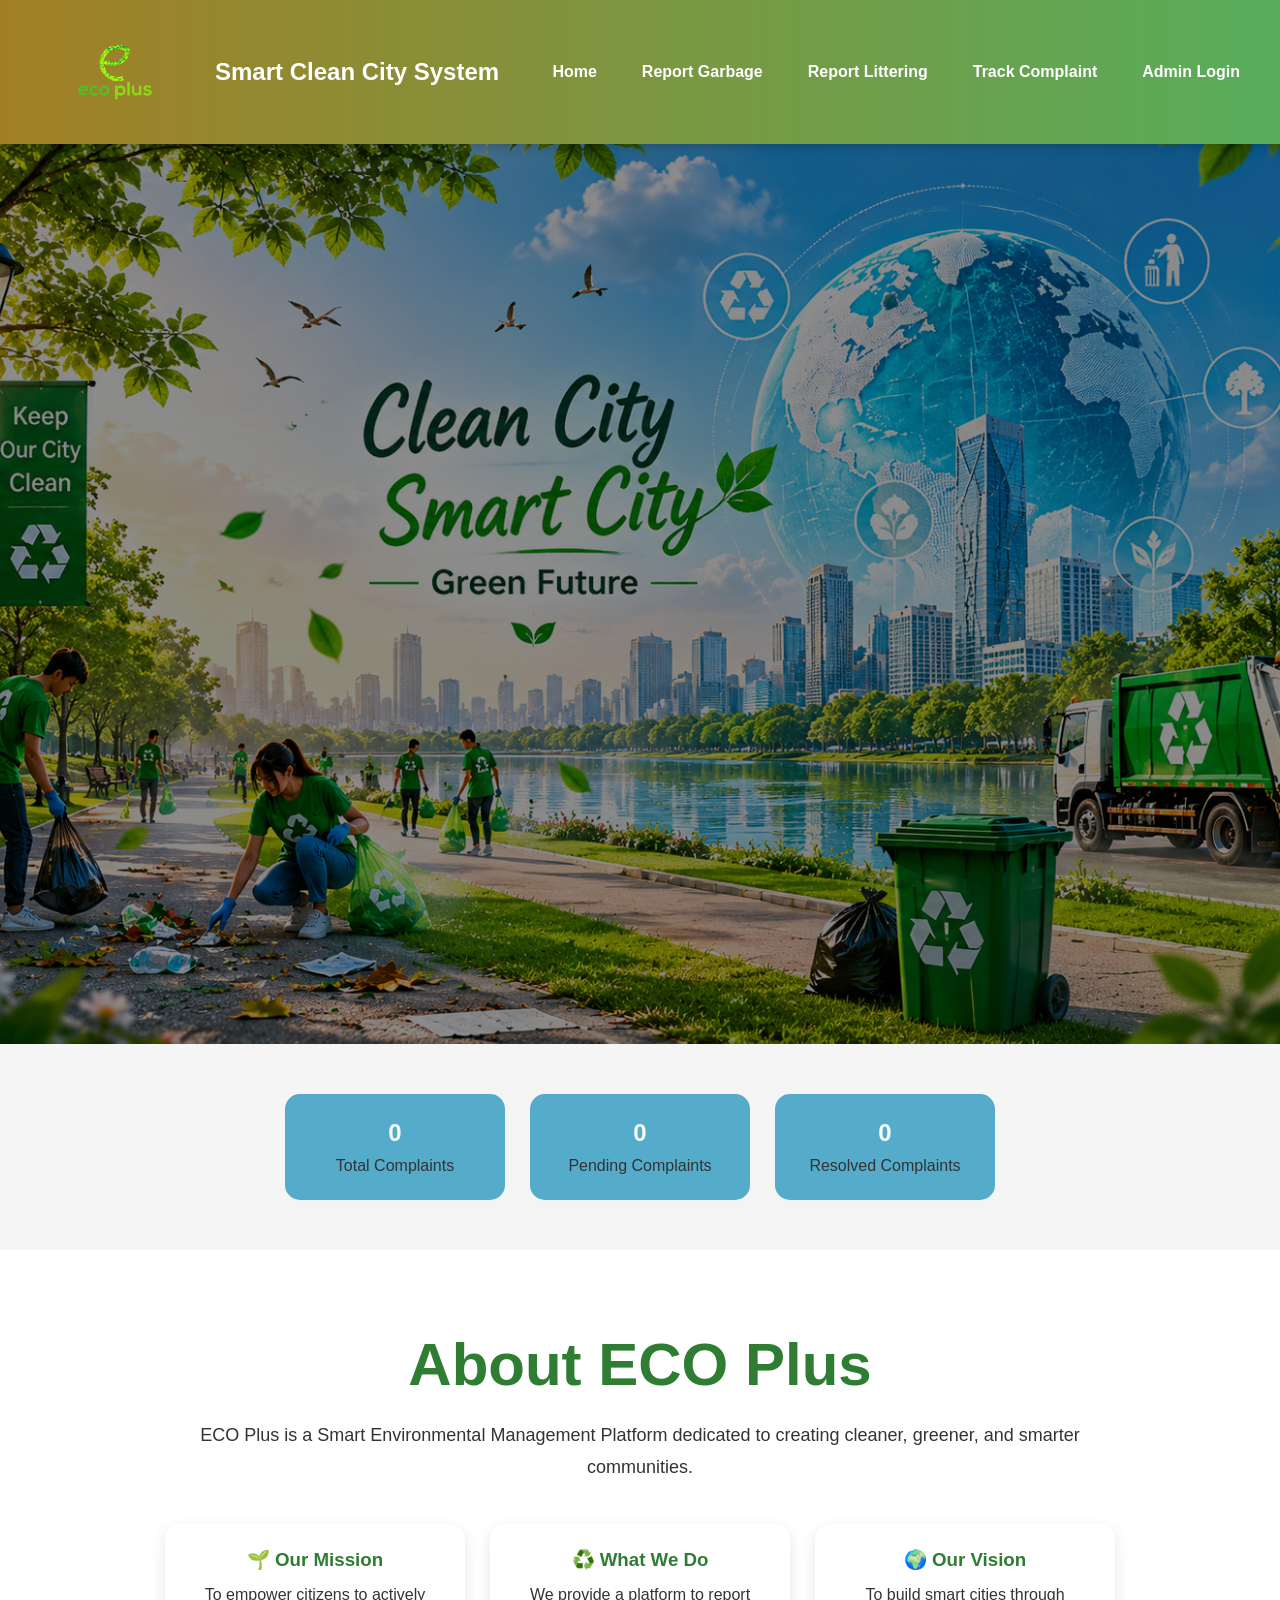
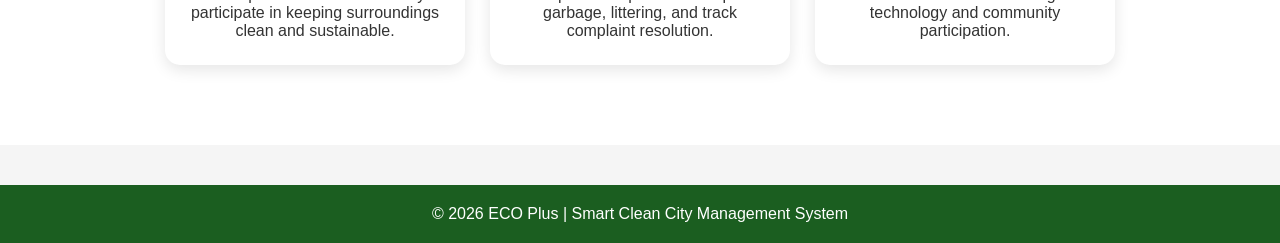
<file: index.html>
<!DOCTYPE html>
<html lang="en">

<head>
    <meta charset="UTF-8">
    <meta name="viewport" content="width=device-width, initial-scale=1.0">
    <title>ECO Plus | Smart Clean City System</title>

    <link rel="stylesheet" href="style.css">
</head>

<body>

<!-- NAVBAR -->
<nav>

    <div class="logo">
        <img src="ECOpuls_Logo-removebg-preview.png" alt="ECO Plus Logo">
        <span class="logo-text">Smart Clean City System</span>
    </div>

    <ul>
        <li><a href="index.html">Home</a></li>
        <li><a href="report-garbage.html">Report Garbage</a></li>
        <li><a href="report-littering.html">Report Littering</a></li>
        <li><a href="track.html">Track Complaint</a></li>
        <li><a href="admin-login.html">Admin Login</a></li>
    </ul>

</nav>

<!-- HERO SECTION -->

<section class="hero">

    <div class="hero-content">

    </div>

</section>

<!-- STATISTICS -->

<section class="stats">

    <div class="card">
        <h2 id="totalComplaints">0</h2>
        <p>Total Complaints</p>
    </div>

    <div class="card">
        <h2 id="pendingComplaints">0</h2>
        <p>Pending Complaints</p>
    </div>

    <div class="card">
        <h2 id="resolvedComplaints">0</h2>
        <p>Resolved Complaints</p>
    </div>

</section>

<!-- ABOUT -->

<section class="about" id="about">

    <h2>About ECO Plus</h2>

    <p class="about-intro">
        ECO Plus is a Smart Environmental Management Platform dedicated to creating cleaner, greener, and smarter communities.
    </p>

    <div class="about-container">

        <div class="about-card">
            <h3>🌱 Our Mission</h3>
            <p>
                To empower citizens to actively participate in keeping surroundings clean and sustainable.
            </p>
        </div>

        <div class="about-card">
            <h3>♻️ What We Do</h3>
            <p>
                We provide a platform to report garbage, littering, and track complaint resolution.
            </p>
        </div>

        <div class="about-card">
            <h3>🌍 Our Vision</h3>
            <p>
                To build smart cities through technology and community participation.
            </p>
        </div>

    </div>

</section>

<!-- FOOTER -->

<footer>

    <p>
        © 2026 ECO Plus | Smart Clean City Management System
    </p>

</footer>

<!-- SCRIPT -->

<script src="script.js"></script>

<script>
    loadStatistics();
</script>

</body>
</html>
</file>
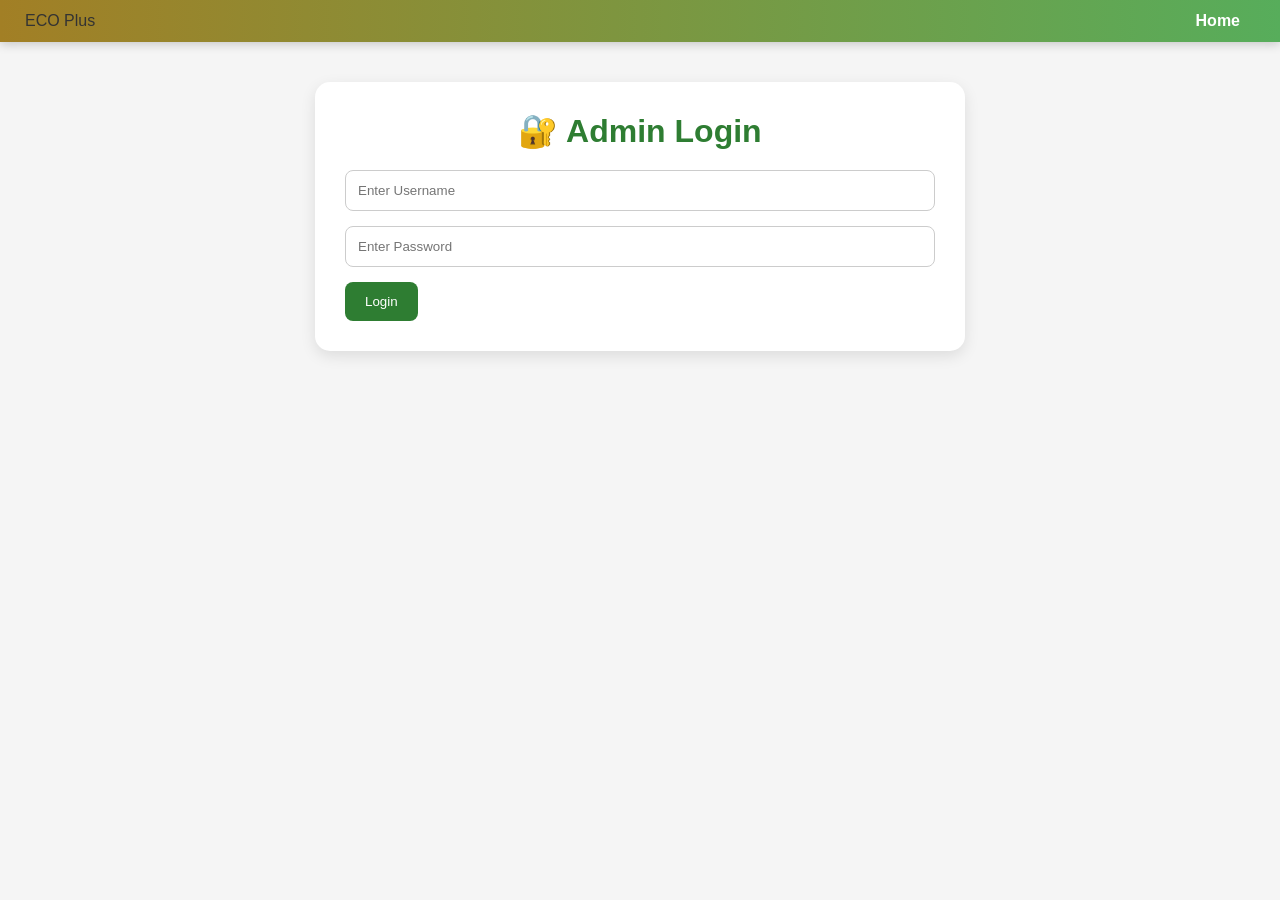
<file: admin-login.html>
<!DOCTYPE html>

<html lang="en">

<head>

<meta charset="UTF-8">
<meta name="viewport" content="width=device-width, initial-scale=1.0">

<title>Admin Login | ECO Plus</title>

<link rel="stylesheet" href="style.css">

</head>

<body>

<nav>

    <div class="logo">
        ECO Plus
    </div>

    <ul>
        <li>
            <a href="index.html">Home</a>
        </li>
    </ul>

</nav>

<div class="form-container">

    <h1>🔐 Admin Login</h1>

    <input
        type="text"
        id="username"
        placeholder="Enter Username"
        required>

    <input
        type="password"
        id="password"
        placeholder="Enter Password"
        required>

    <button onclick="login()">
        Login
    </button>

</div>

<script src="script.js"></script>

</body>

</html>
</file>
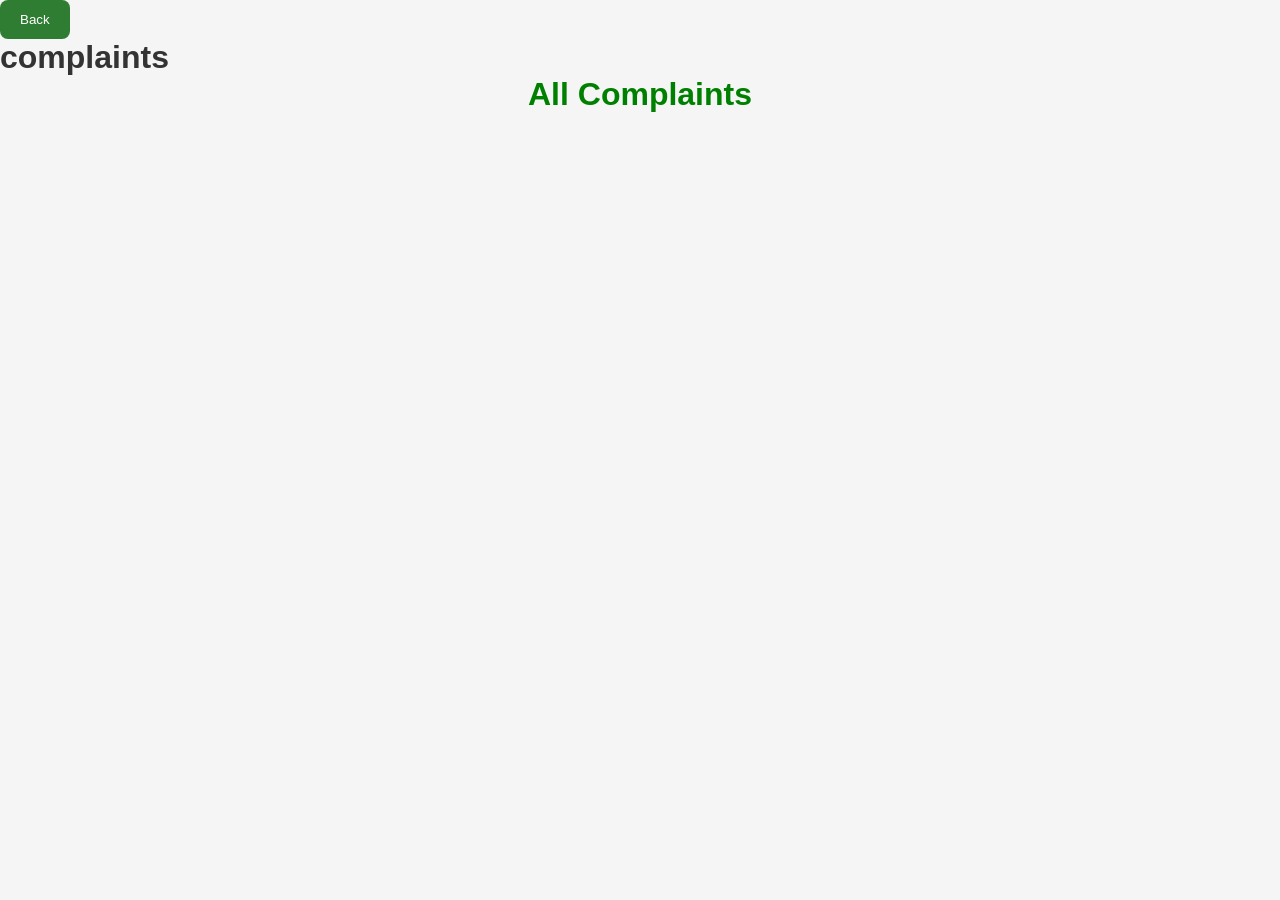
<file: complaints.html>
<!DOCTYPE html>
<html>
<head>
    <title>All Complaints</title>
    <link rel="stylesheet" href="style.css">
</head>
<body>
<body>

<button onclick="goBack()" class="back-btn">
Back
</button>

<h1>complaints</h1>

<h1 style="text-align:center;color:green;">
All Complaints
</h1>

<div id="complaintList"></div>

<script src="script.js"></script>

<script>
showComplaints();
</script>

</body>
</html>
</file>
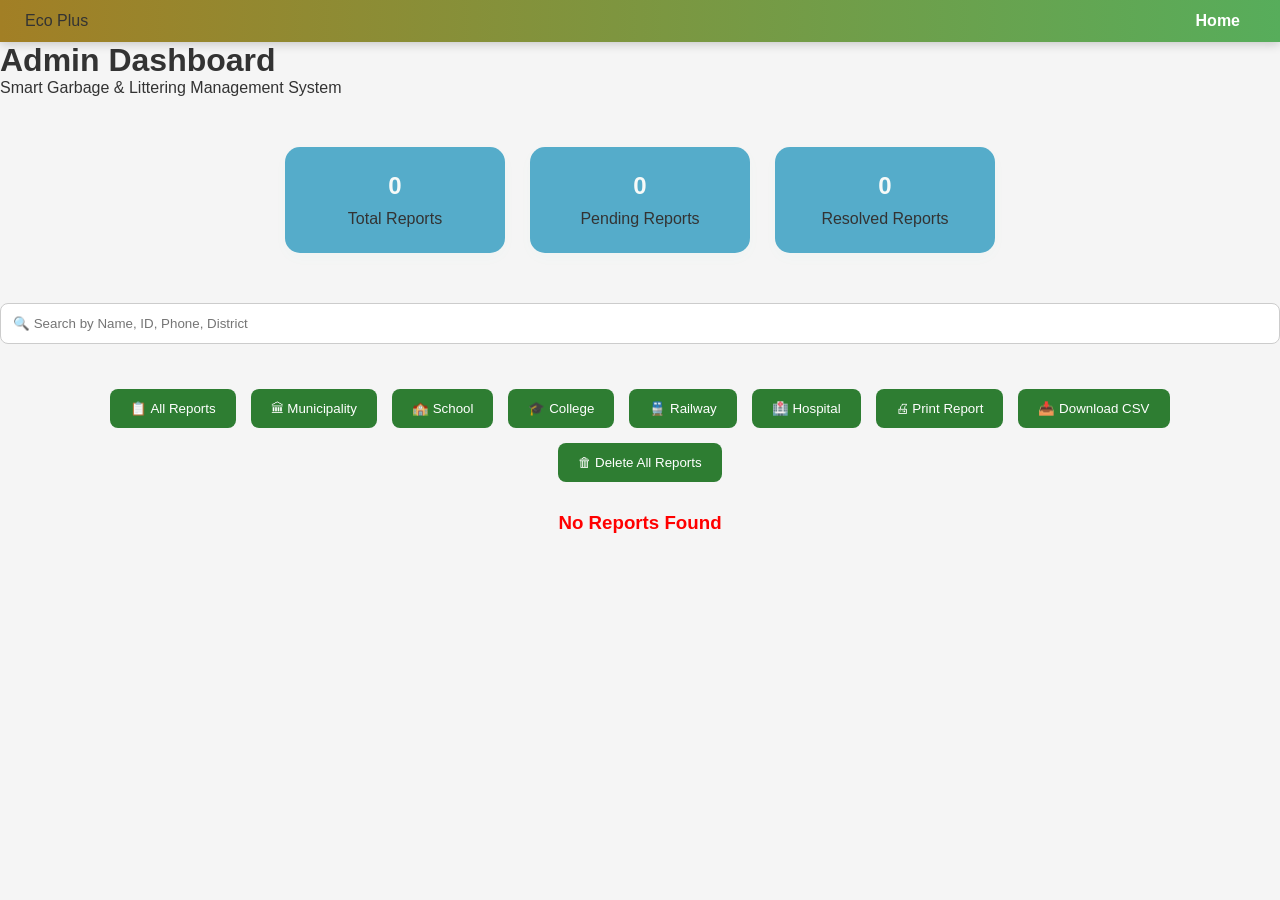
<file: dashboard.html>
<!DOCTYPE html>

<html lang="en">

<head>
<meta charset="UTF-8">
<meta name="viewport" content="width=device-width, initial-scale=1.0">

<title>ECO Plus Admin Dashboard</title>

<link rel="stylesheet" href="style.css">
</head>

<body>

<nav>
<div class="logo">
Eco Plus
</div>

<ul>
<li><a href="index.html">Home</a></li>
</ul>
</nav>

<div class="dashboard-header">

<h1>Admin Dashboard</h1>

<p>Smart Garbage & Littering Management System</p>

</div>

<section class="stats">

<div class="card">
<h2 id="totalComplaints">0</h2>
<p>Total Reports</p>
</div>

<div class="card">
<h2 id="pendingComplaints">0</h2>
<p>Pending Reports</p>
</div>

<div class="card">
<h2 id="resolvedComplaints">0</h2>
<p>Resolved Reports</p>
</div>

</section>

<input
type="text"
id="searchInput"
class="search-box"
placeholder="🔍 Search by Name, ID, Phone, District"
onkeyup="searchComplaint()">

<div class="admin-menu">

<button onclick="showComplaintsTable()">📋 All Reports</button>

<button onclick="filterComplaints('Municipality')">🏛 Municipality</button>

<button onclick="filterComplaints('School')">🏫 School</button>

<button onclick="filterComplaints('College')">🎓 College</button>

<button onclick="filterComplaints('Railway')">🚆 Railway</button>

<button onclick="filterComplaints('Hospital')">🏥 Hospital</button>

<button onclick="window.print()">🖨 Print Report</button>

<button onclick="downloadCSV()">📥 Download CSV</button>

<button class="danger-btn" onclick="deleteAllComplaints()">
🗑 Delete All Reports
</button>

</div>

<div id="complaintList"></div>

<script src="script.js"></script>

<script>
loadStatistics();
showComplaintsTable();
</script>

</body>
</html>
</file>
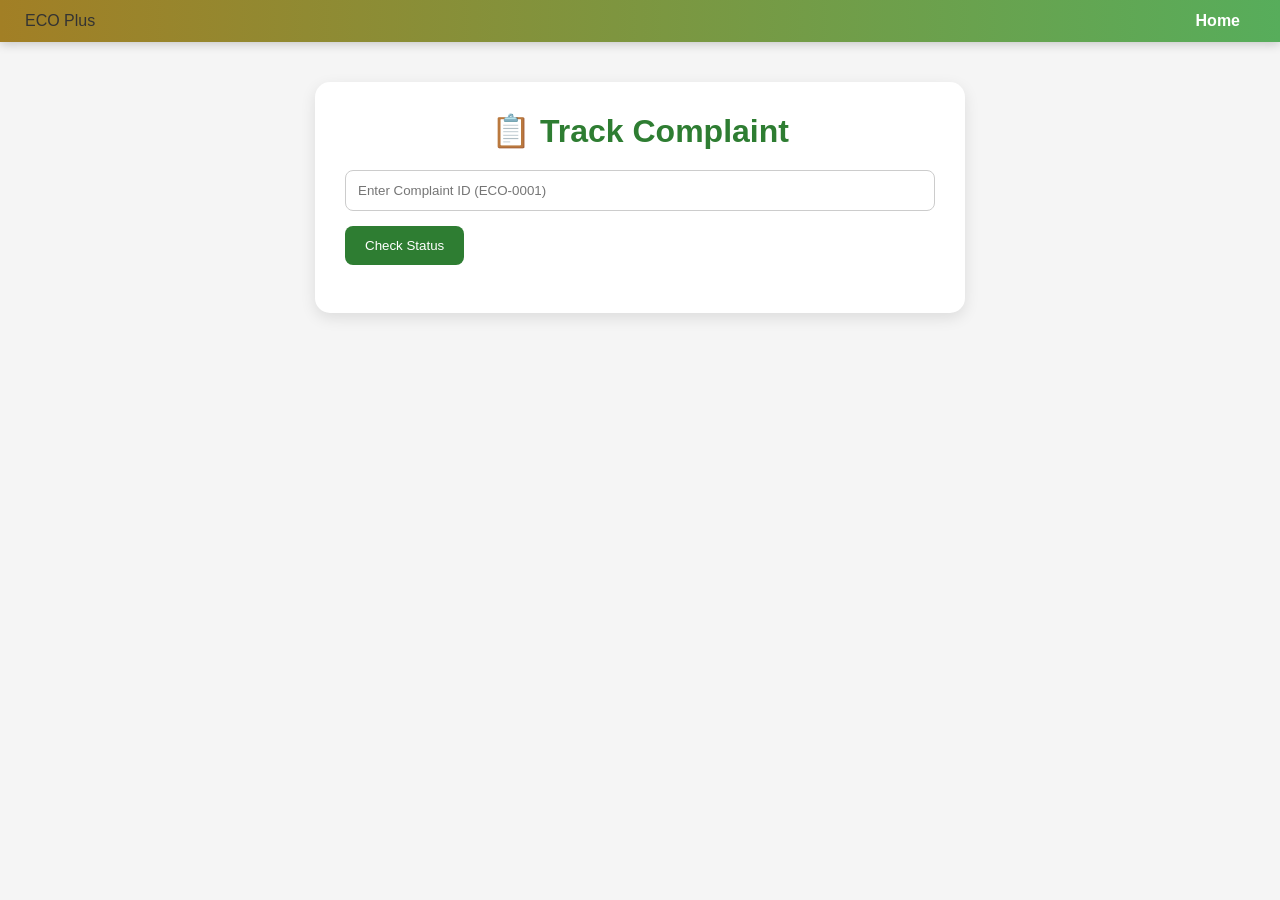
<file: track.html>
<!DOCTYPE html>

<html lang="en">

<head>

<meta charset="UTF-8">
<meta name="viewport" content="width=device-width, initial-scale=1.0">

<title>Track Complaint | ECO Plus</title>

<link rel="stylesheet" href="style.css">

</head>

<body>

<nav>

    <div class="logo">
        ECO Plus
    </div>

    <ul>
        <li>
            <a href="index.html">Home</a>
        </li>
    </ul>

</nav>

<div class="form-container">

    <h1>📋 Track Complaint</h1>

    <input
        type="text"
        id="complaintId"
        placeholder="Enter Complaint ID (ECO-0001)"
        required>

    <button
        type="button"
        onclick="trackComplaint()">

        Check Status

    </button>

    <br><br>

    <div id="result"></div>

</div>

<script src="script.js"></script>

</body>

</html>
</file>
<file: style.css>
/* ================= GLOBAL ================= */

*{
margin:0;
padding:0;
box-sizing:border-box;
}

body{
font-family:Arial, sans-serif;
background:#f5f5f5;
color:#333;
}

/* ================= NAVBAR ================= */

nav{
background:linear-gradient(90deg,#a27f25,#57ad5b);
padding:12px 25px;
display:flex;
justify-content:space-between;
align-items:center;
box-shadow:0 2px 10px rgba(0,0,0,0.2);
position:sticky;
top:0;
z-index:1000;
}

.logo{
display:flex;
align-items:center;
gap:10px;
}

.logo img{
width:180px;
height:120px;
object-fit:contain;
}

.logo-text{
font-size:24px;
font-weight:bold;
color:white;
}

ul{
list-style:none;
display:flex;
gap:15px;
}

ul li a{
text-decoration:none;
color:white;
font-weight:bold;
padding:8px 15px;
border-radius:6px;
transition:0.3s;
}

ul li a:hover{
background:rgba(255,255,255,0.2);
}

/* ================= HERO ================= */

.hero{
height:100vh;
display:flex;
justify-content:center;
align-items:center;
text-align:center;

background:
linear-gradient(
rgba(0,0,0,0.45),
rgba(0,0,0,0.45)),
url("background photo.png");

background-size:cover;
background-position:center;
background-repeat:no-repeat;

}

.hero-content{
color:white;
}

.hero-content h1{
font-size:60px;
margin-bottom:20px;
text-shadow:2px 2px 10px rgba(0, 0, 0, 0.941);
}

.hero-content p{
font-size:24px;
max-width:700px;
margin:auto;
}

/* ================= BUTTON ================= */

button{
background:#2e7d32;
color:white;
border:none;
padding:12px 20px;
border-radius:8px;
cursor:pointer;
transition:0.3s;
}

button:hover{
opacity:0.9;
}

/* ================= FORM ================= */

.form-container{
width:90%;
max-width:650px;
margin:40px auto;
background:white;
padding:30px;
border-radius:15px;
box-shadow:0 5px 15px rgba(0,0,0,0.1);
}

.form-container h1{
text-align:center;
color:#2e7d32;
margin-bottom:20px;
}

form{
display:flex;
flex-direction:column;
}

input,
textarea,
select{
width:100%;
padding:12px;
margin-bottom:15px;
border:1px solid #ccc;
border-radius:8px;
}

textarea{
height:120px;
}

/* ================= STATS ================= */

.stats{
display:flex;
justify-content:center;
gap:25px;
flex-wrap:wrap;
padding:50px;
}

.card{
width:220px;
background:rgb(85, 172, 202);
padding:25px;
border-radius:15px;
text-align:center;
box-shadow:0 5px 15px hsla(174, 81%, 44%, 0.022);
transition:0.3s;
}

.card:hover{
transform:translateY(-8px);
}

.card h2{
color:#f7faf8;
margin-bottom:10px;
}

/* ================= ABOUT ================= */

.about{
padding:80px 10%;
text-align:center;
background:white;
}

.about h2{
font-size:60px;
color:#2e7d32;
margin-bottom:20px;
}

.about-intro{
max-width:900px;
margin:auto;
font-size:18px;
line-height:1.8;
}

.about-container{
display:flex;
justify-content:center;
gap:25px;
margin-top:40px;
flex-wrap:wrap;
}

.about-card{
width:300px;
background:white;
padding:25px;
border-radius:15px;
box-shadow:0 5px 15px rgba(0,0,0,0.1);
transition:0.3s;
}

.about-card:hover{
transform:translateY(-10px);
}

.about-card h3{
color:#2e7d32;
margin-bottom:15px;
}

/* ================= DASHBOARD TABLE ================= */

.report-table{
    width:100%;
    border-collapse:collapse;
    background:white;
    margin-top:20px;
}

.report-table th{
    background:#0f7a2f;
    color:white;
    padding:12px;
    text-align:center;
}

.report-table td{
    border:1px solid #ddd;
    padding:10px;
    text-align:center;
}

.report-table tr:nth-child(even){
    background:#f5f5f5;
}

.report-table tr:hover{
    background:#e8f5e9;
}
/* ================= ADMIN ================= */

.admin-menu{
display:flex;
justify-content:center;
gap:15px;
flex-wrap:wrap;
margin:30px;
}

/* ================= FOOTER ================= */

footer{
background:#1b5e20;
color:white;
text-align:center;
padding:20px;
margin-top:40px;
}

/* ================= MOBILE ================= */

@media(max-width:768px){

nav{
    flex-direction:column;
    gap:15px;
}

ul{
    flex-wrap:wrap;
    justify-content:center;
}

.logo-text{
    font-size:18px;
}

.hero-content h1{
    font-size:36px;
}

.hero-content p{
    font-size:18px;
}

.card,
.service-card,
.about-card{
    width:100%;
    max-width:350px;
}
}
</file>
